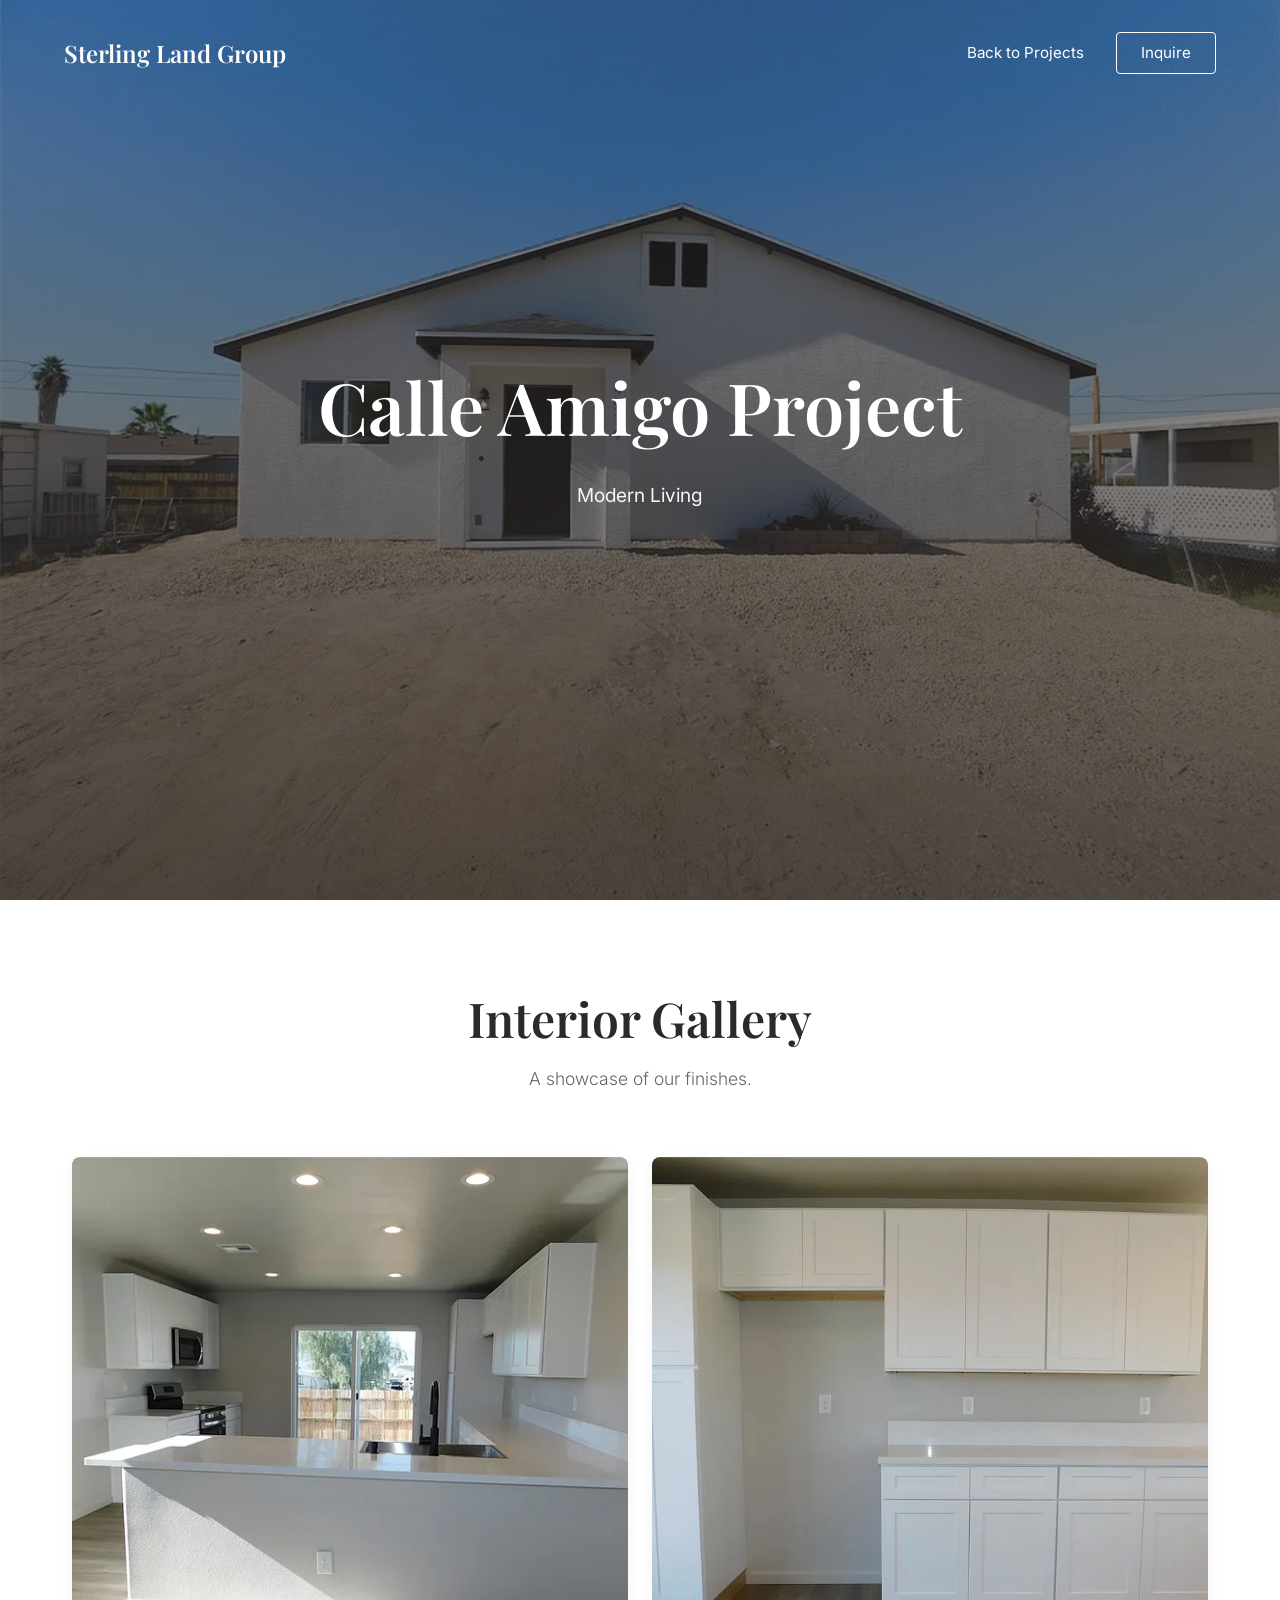
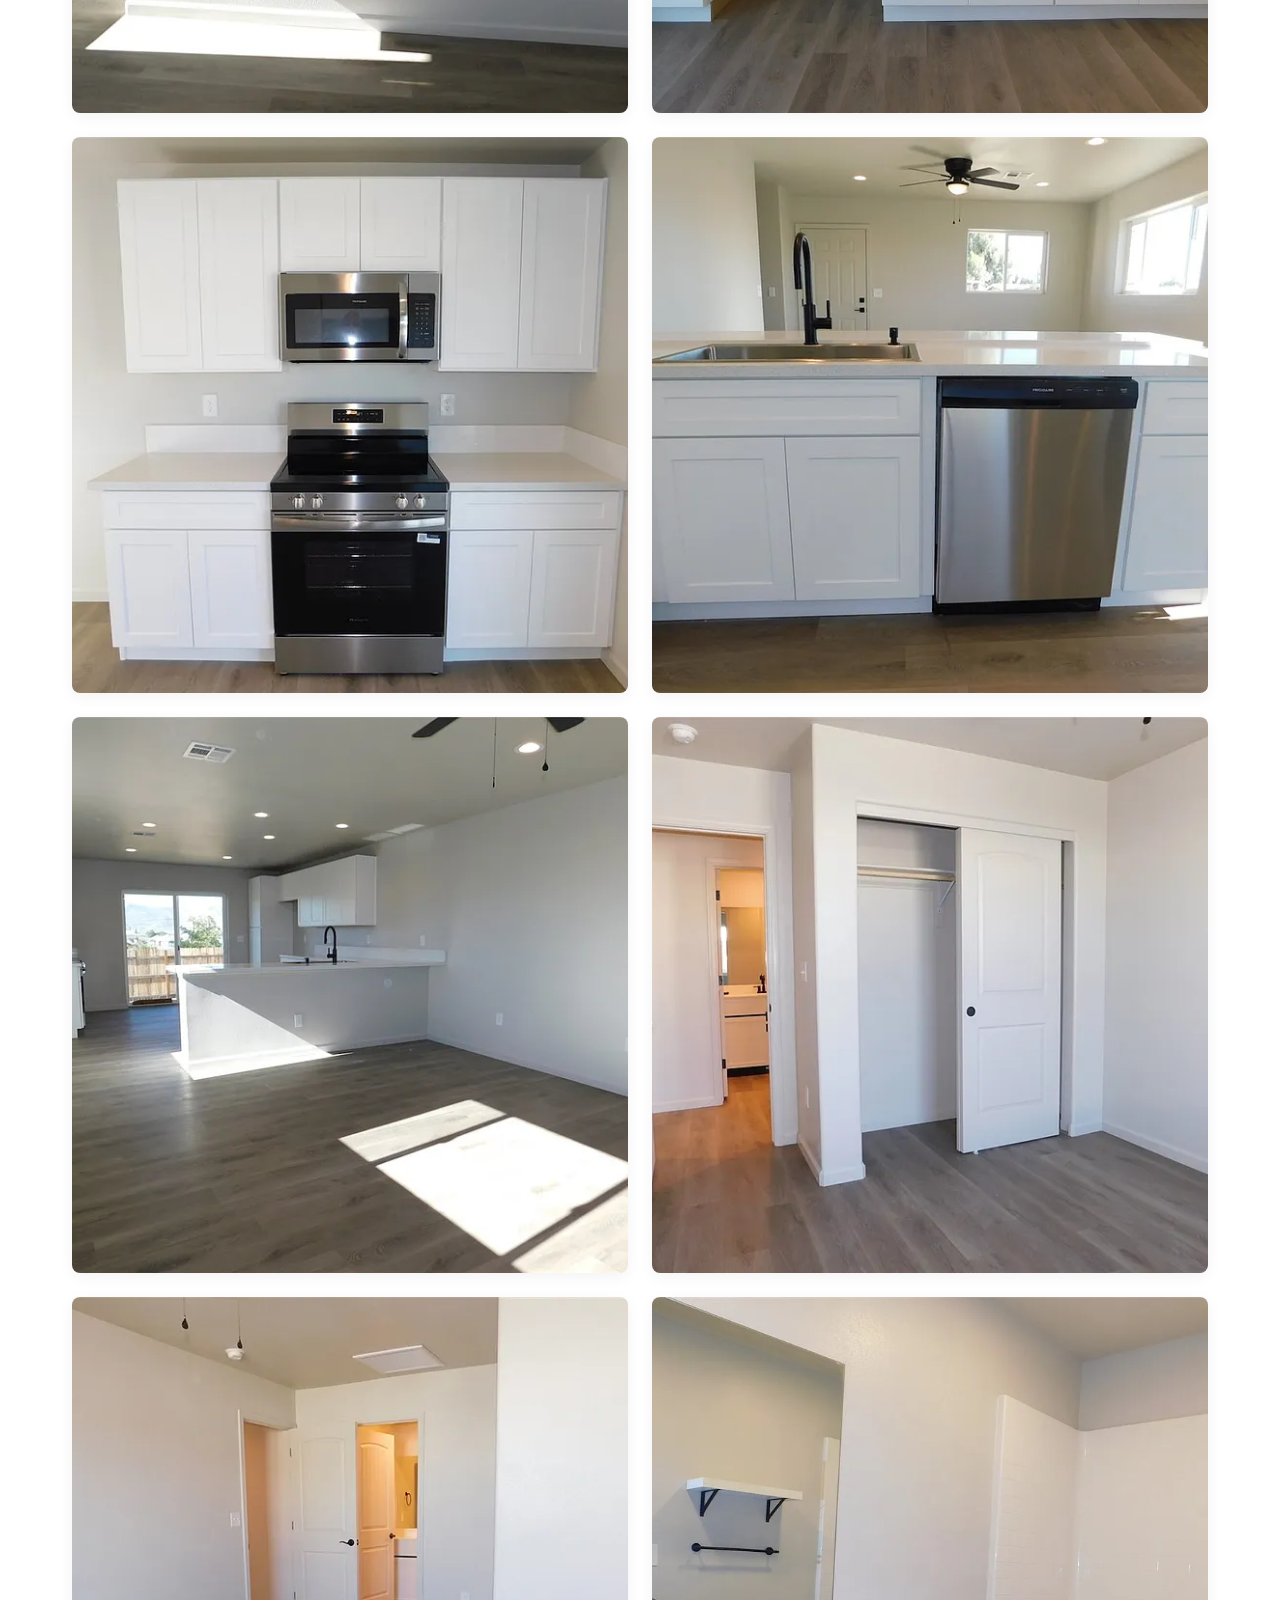
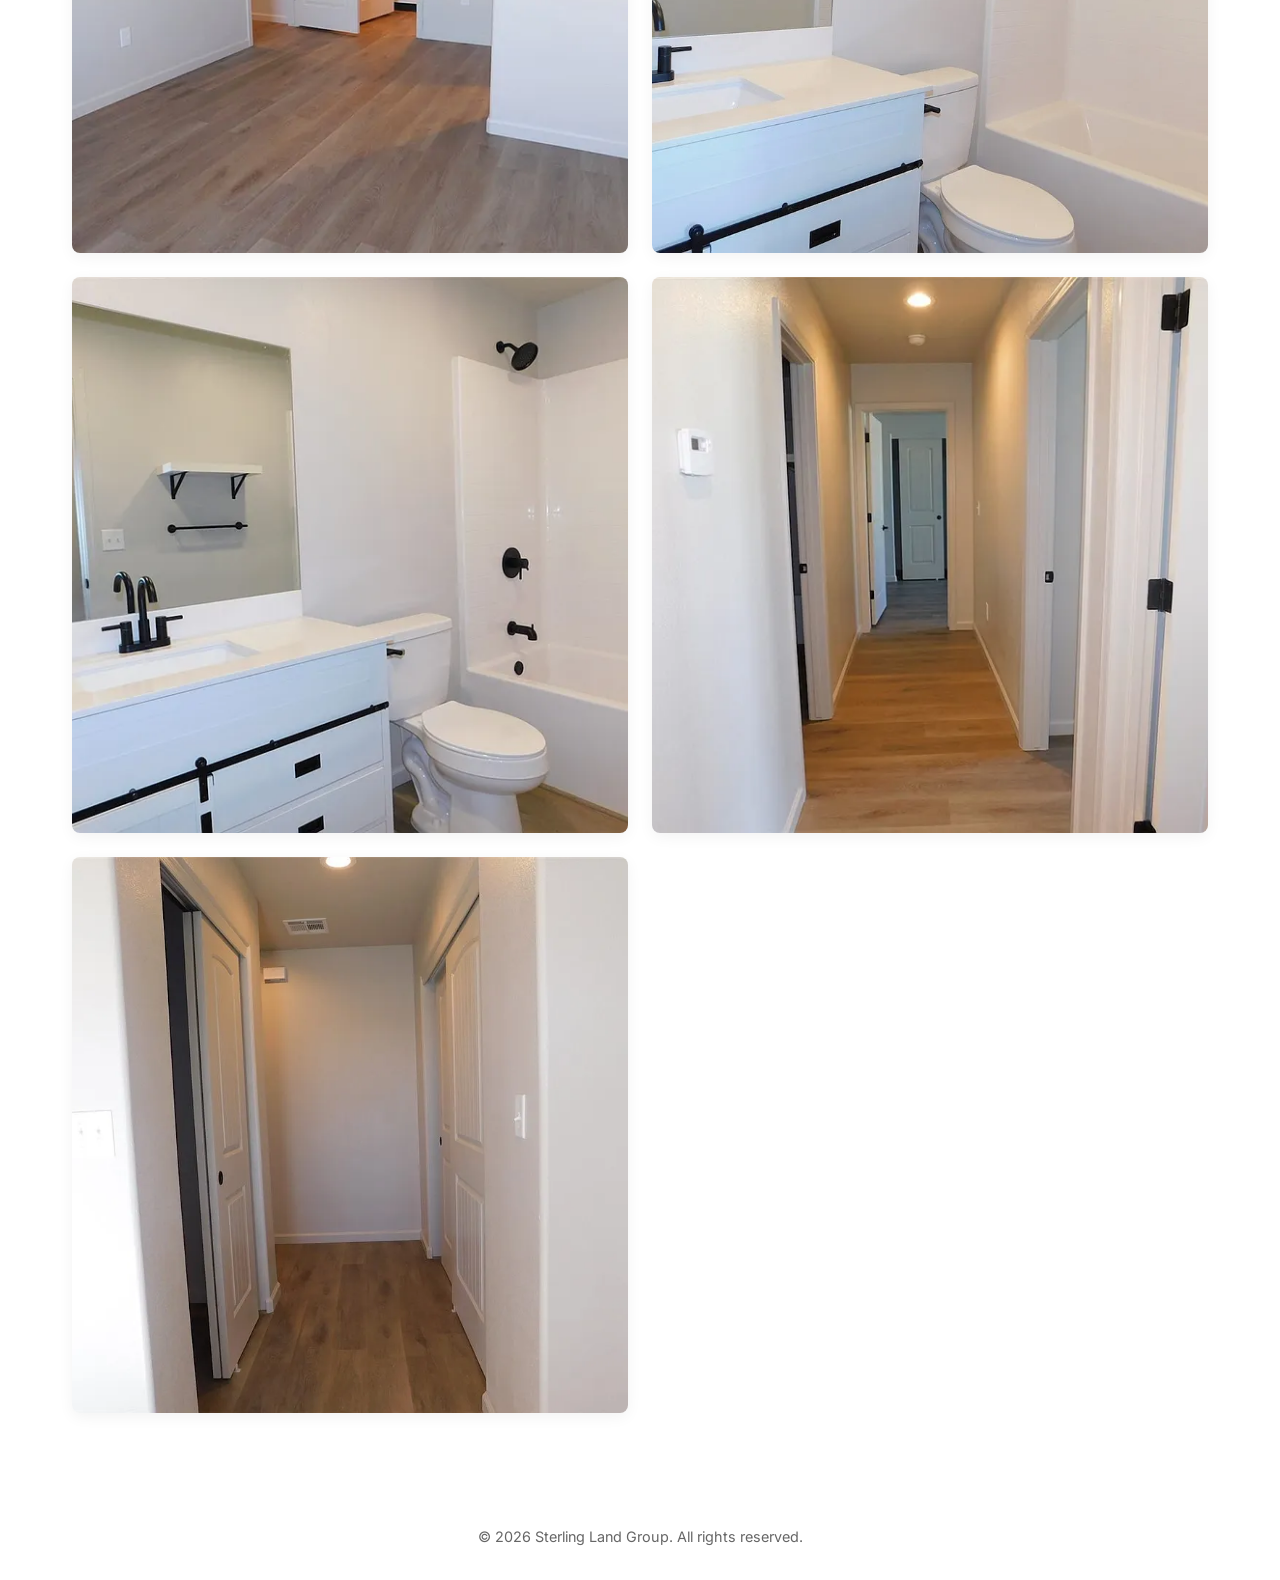
<file: calle-amigo.html>
<!DOCTYPE html>
<html lang="en">
<head>
    <meta charset="UTF-8">
    <meta name="viewport" content="width=device-width, initial-scale=1.0">
    <title>Calle Amigo Project | Portfolio</title>
    <link rel="preconnect" href="https://fonts.googleapis.com">
    <link rel="preconnect" href="https://fonts.gstatic.com" crossorigin>
    <link href="https://fonts.googleapis.com/css2?family=Inter:wght@300;400;500&family=Playfair+Display:wght@400;600;700&display=swap" rel="stylesheet">
    <link rel="stylesheet" href="style.css">
</head>
<body>

    <nav class="navbar">
        <div class="logo"><a href="index.html" style="text-decoration: none; color: inherit;">Sterling Land Group</a></div>
        <ul class="nav-links">
            <li><a href="index.html#projects">Back to Projects</a></li>
            <li><a href="index.html#contact" class="btn-outline">Inquire</a></li>
        </ul>
    </nav>

    <header class="hero" style="background-image: url('assets/images/calle-amigo/house-exterior.webp');">
        <div class="hero-overlay">
            <h1>Calle Amigo Project</h1>
            <p>Modern Living</p>
        </div>
    </header>

    <section class="container">
        <div class="section-header">
            <h2 class="section-title">Interior Gallery</h2>
            <p class="section-subtitle">A showcase of our finishes.</p>
        </div>

        <div class="interior-gallery">
            <img src="assets/images/calle-amigo/kitchen-view.webp" alt="Kitchen View">
            <img src="assets/images/calle-amigo/kitchen-cabinets.webp" alt="Kitchen Cabinets">
            <img src="assets/images/calle-amigo/kitchen-appliances.webp" alt="Kitchen Appliances">
            <img src="assets/images/calle-amigo/kitchen-sink.webp" alt="Kitchen Sink">
            <img src="assets/images/calle-amigo/living-room.webp" alt="Living Room">
            <img src="assets/images/calle-amigo/room.webp" alt="Bedroom">
            <img src="assets/images/calle-amigo/room1.webp" alt="Bedroom Alternate">
            <img src="assets/images/calle-amigo/bathroom.webp" alt="Primary Bathroom">
            <img src="assets/images/calle-amigo/bathroom2.webp" alt="Guest Bathroom">
            <img src="assets/images/calle-amigo/hallway.webp" alt="Hallway">
            <img src="assets/images/calle-amigo/hallway-closet.webp" alt="Hallway Closet">
        </div>
    </section>

    <footer>
        <p>&copy; 2026 Sterling Land Group. All rights reserved.</p>
    </footer>

</body>
</html>
</file>
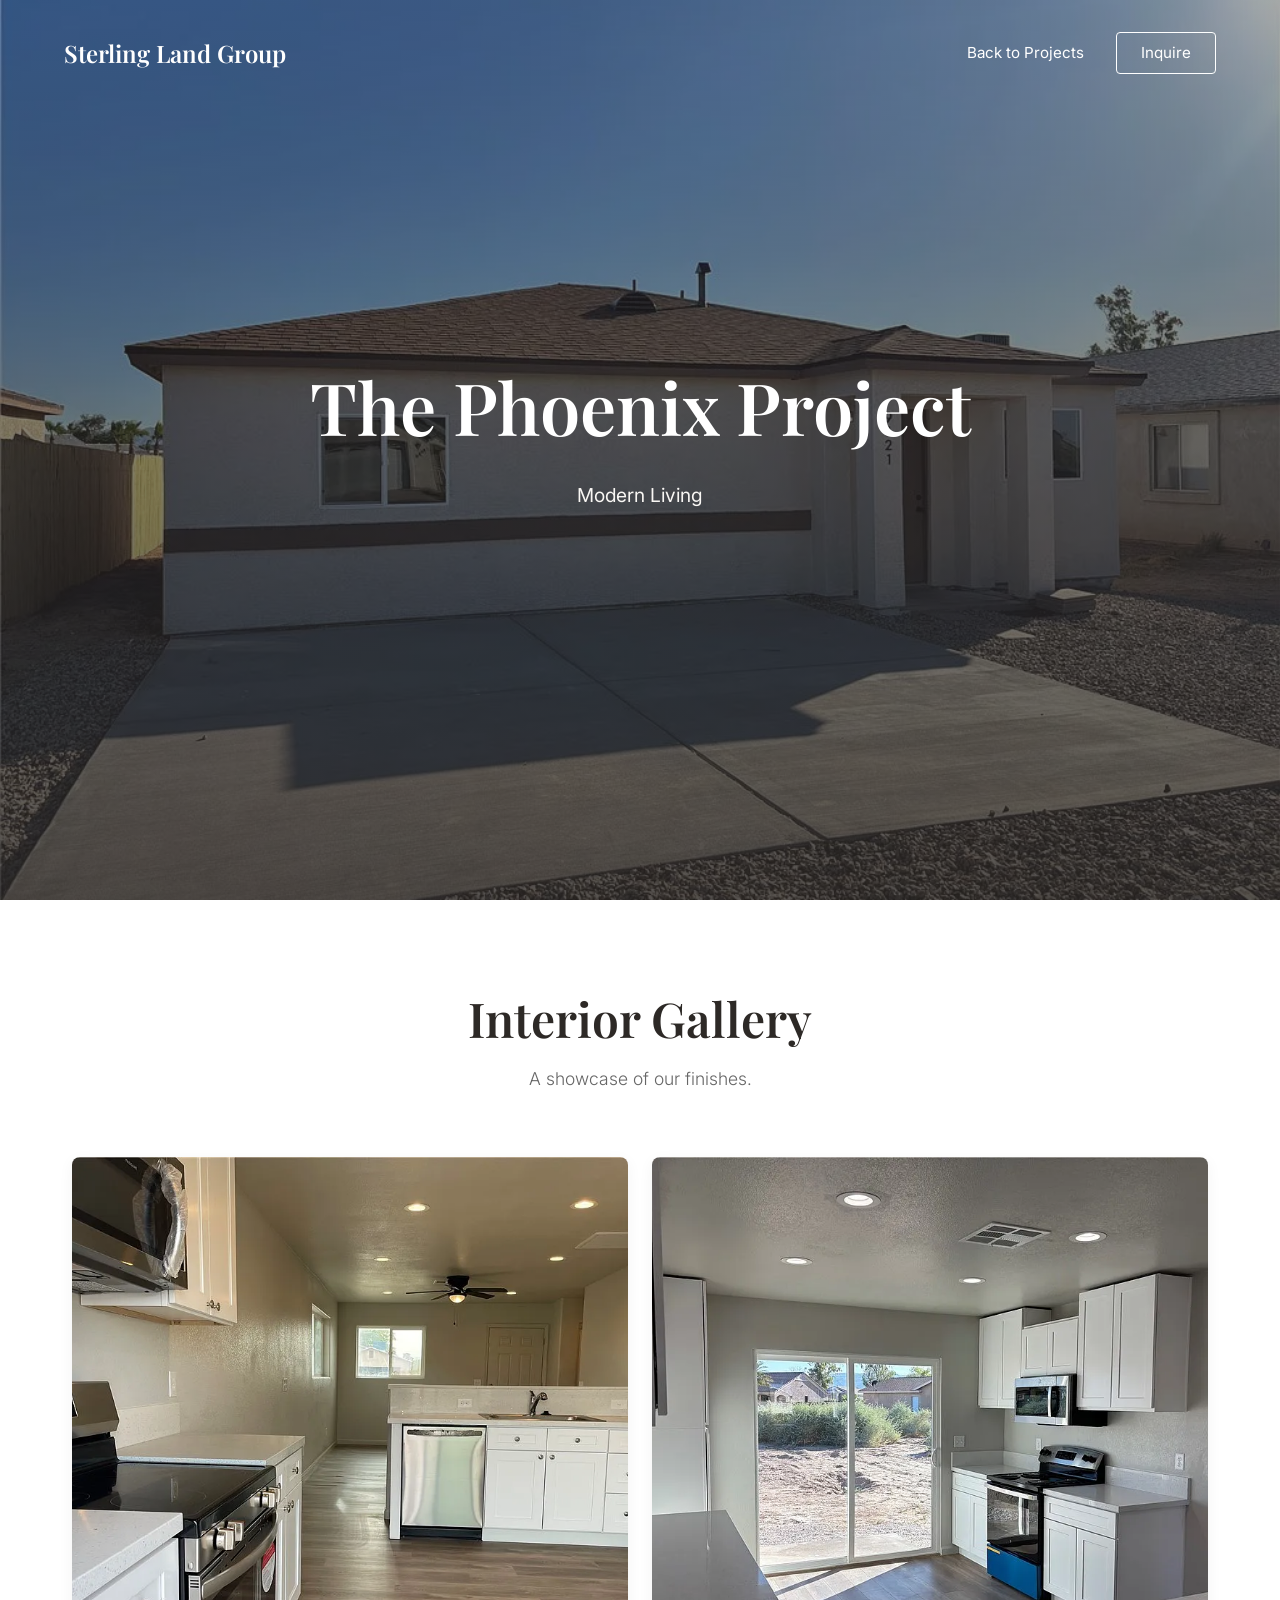
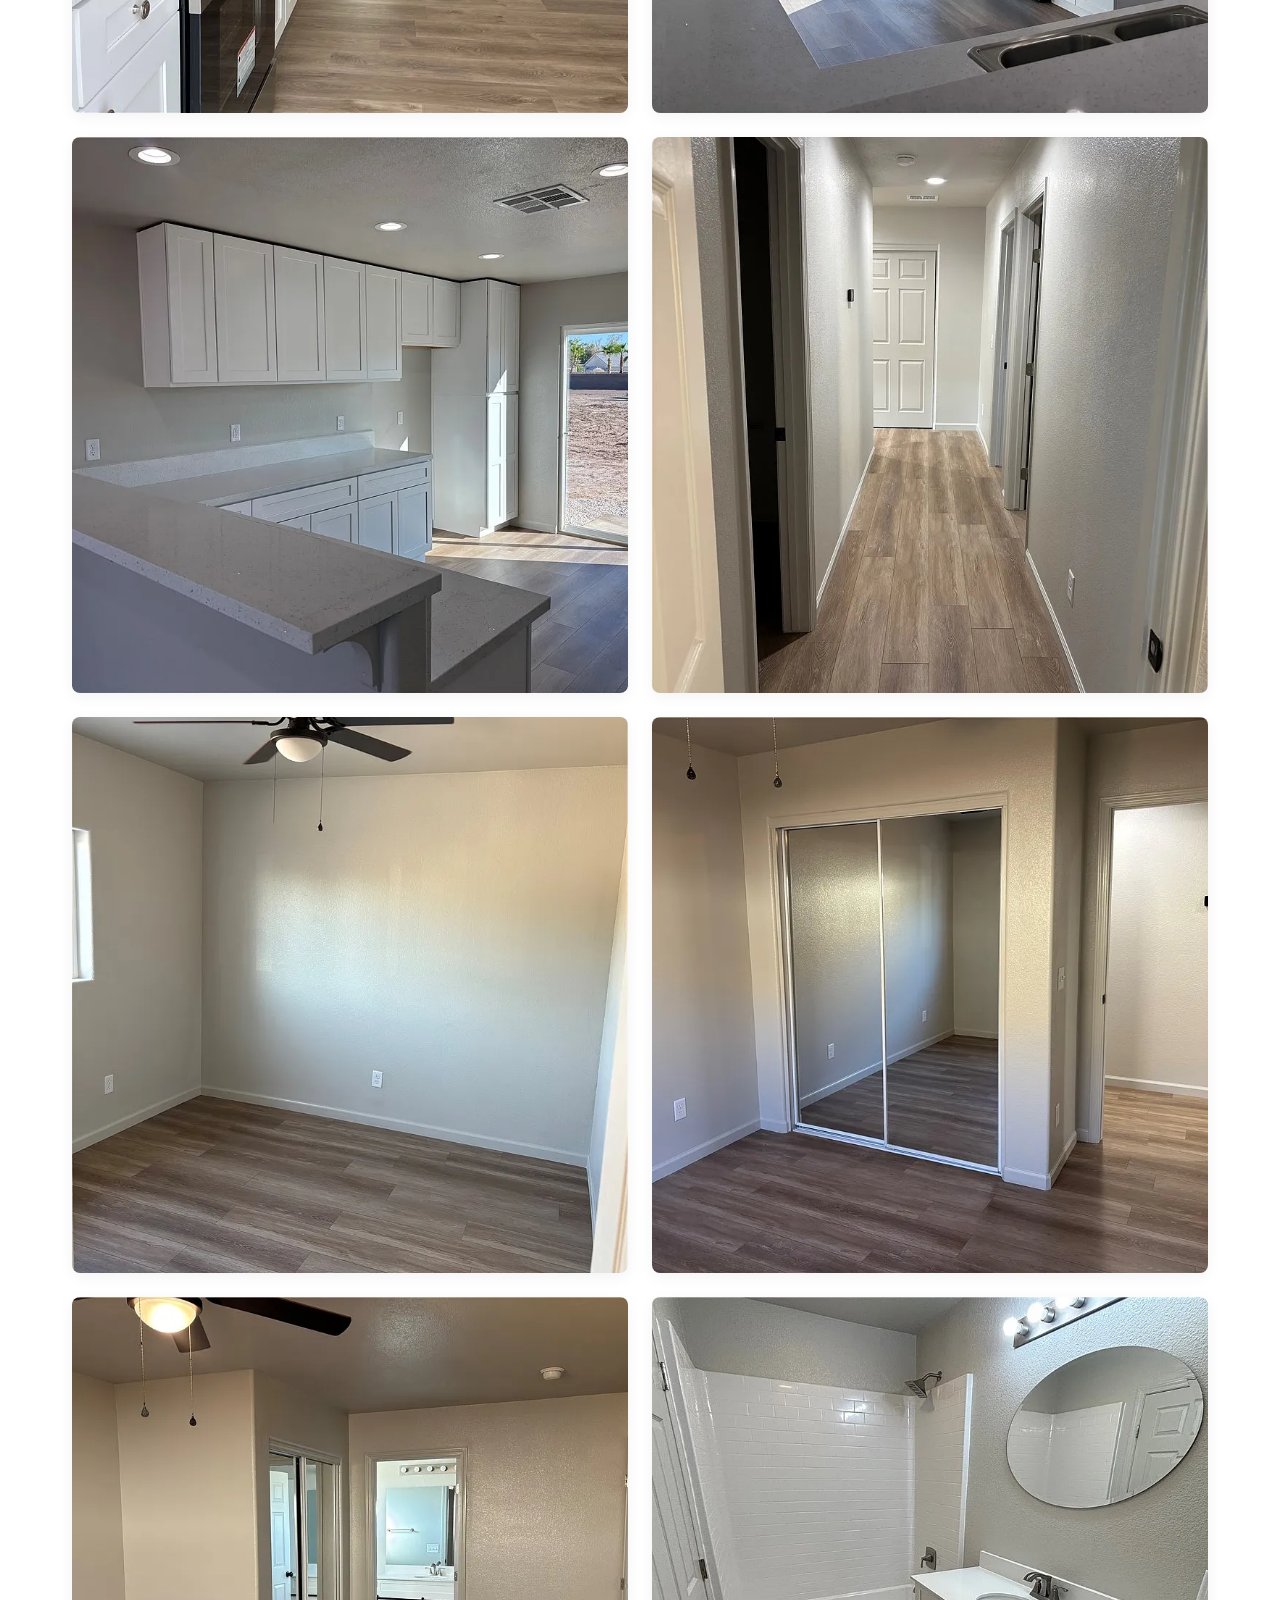
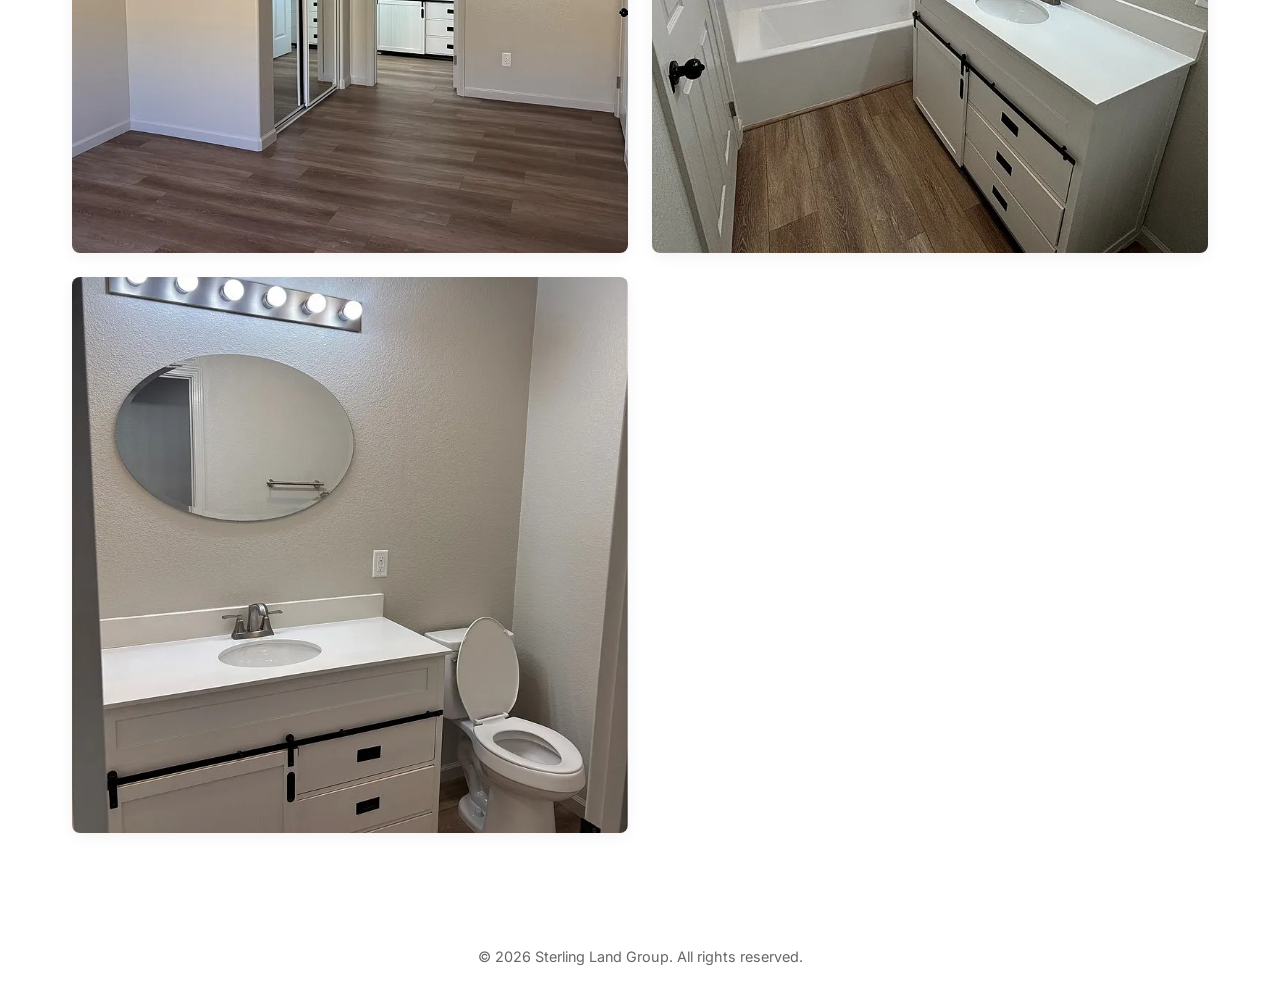
<file: phoenix.html>
<!DOCTYPE html>
<html lang="en">
<head>
    <meta charset="UTF-8">
    <meta name="viewport" content="width=device-width, initial-scale=1.0">
    <title>The Phoenix Project | Portfolio</title>
    <link rel="preconnect" href="https://fonts.googleapis.com">
    <link rel="preconnect" href="https://fonts.gstatic.com" crossorigin>
    <link href="https://fonts.googleapis.com/css2?family=Inter:wght@300;400;500&family=Playfair+Display:wght@400;600;700&display=swap" rel="stylesheet">
    <link rel="stylesheet" href="style.css">
</head>
<body>

    <nav class="navbar">
        <div class="logo"><a href="index.html" style="text-decoration: none; color: inherit;">Sterling Land Group</a></div>
        <ul class="nav-links">
            <li><a href="index.html#projects">Back to Projects</a></li>
            <li><a href="index.html#contact" class="btn-outline">Inquire</a></li>
        </ul>
    </nav>

    <header class="hero" style="background-image: url('assets/images/phoenix/s-phoenix-exterior.webp');">
        <div class="hero-overlay">
            <h1>The Phoenix Project</h1>
            <p>Modern Living</p>
        </div>
    </header>

    <section class="container">
        <div class="section-header">
            <h2 class="section-title">Interior Gallery</h2>
            <p class="section-subtitle">A showcase of our finishes.</p>
        </div>

        <div class="interior-gallery">
            <img src="assets/images/phoenix/s-phoenix-kitchen.webp" alt="Modern kitchen">
            <img src="assets/images/phoenix/s-phoenix-kitchen-back.webp" alt="Kitchen alternate view">
            <img src="assets/images/phoenix/s-phoenix-kitchen-cabinet.webp" alt="kitchen cabinetry details">
            <img src="assets/images/phoenix/s-phoenix-hallway.webp" alt="Hallway details">
            <img src="assets/images/phoenix/s-phoenix-room.webp" alt="Living space">
            <img src="assets/images/phoenix/s-phoenix-room1.webp" alt="Primary bedroom">
            <img src="assets/images/phoenix/s-phoenix-room2.webp" alt="Guest bedroom">
            <img src="assets/images/phoenix/s-phoenix-bathroom1.webp" alt="Guest bathroom">
            <img src="assets/images/phoenix/s-phoenix-bathroom.webp" alt="Primary bathroom">
        </div>
    </section>

    <footer>
        <p>&copy; 2026 Sterling Land Group. All rights reserved.</p>
    </footer>

</body>
</html>
</file>
<file: style.css>
/* --- Core Variables & Reset --- */
:root {
    --terracotta: #C0783F;
    --terracotta-hover: #A66533;
    --cream: #F9F7F4;
    --dark-earth: #2D2926;
    --text-muted: #666666;
    --white: #FFFFFF;
}

* {
    margin: 0;
    padding: 0;
    box-sizing: border-box;
}

body {
    font-family: 'Inter', sans-serif;
    color: var(--dark-earth);
    background-color: var(--white);
    line-height: 1.6;
}

.container {
    max-width: 1200px;
    margin: 0 auto;
    padding: 5rem 2rem;
}

/* --- Typography --- */
h1, h2, h3, .logo {
    font-family: 'Playfair Display', serif;
    font-weight: 600;
}

.section-header {
    text-align: center;
    margin-bottom: 4rem;
}

.section-title {
    font-size: 3rem;
    color: var(--dark-earth);
    margin-bottom: 0.5rem;
}

.section-subtitle {
    font-size: 1.1rem;
    color: var(--text-muted);
    font-weight: 300;
}

/* --- Navigation --- */
.navbar {
    position: absolute;
    top: 0;
    width: 100%;
    padding: 2rem 4rem;
    display: flex;
    justify-content: space-between;
    align-items: center;
    z-index: 10;
}

.navbar .logo {
    color: var(--white);
    font-size: 1.5rem;
}

.nav-links {
    display: flex;
    gap: 2rem;
    align-items: center;
    list-style: none;
}

.nav-links li {
    display: flex;
}

.nav-links a {
    color: var(--white);
    text-decoration: none;
    font-size: 0.95rem;
    transition: opacity 0.3s ease;
}

.nav-links a:hover {
    opacity: 0.8;
}

/* --- Buttons --- */
.btn-main {
    background-color: var(--terracotta);
    color: var(--white);
    padding: 0.8rem 2rem;
    border: none;
    border-radius: 4px;
    font-size: 1rem;
    cursor: pointer;
    text-decoration: none;
    transition: background-color 0.3s ease;
}

.btn-main:hover {
    background-color: var(--terracotta-hover);
}

.btn-outline {
    background-color: transparent;
    border: 1px solid var(--white);
    padding: 0.5rem 1.5rem;
    border-radius: 4px;
}

.btn-full {
    width: 100%;
    padding: 1rem;
    font-size: 1.1rem;
}

/* --- Hero Section --- */
.hero {
    height: 100vh; /* Full Viewport */
    background-color: var(--dark-earth); /* Solid fallback */
    background-image: url('assets/images/spanish-bay/spanish-bay-exterior.webp'); /* Homepage hero */
    background-size: cover;
    background-position: center;
    position: relative;
    display: flex;
    align-items: center;
    justify-content: center;
}

.hero-overlay {
    background: linear-gradient(rgba(45, 41, 38, 0.4), rgba(45, 41, 38, 0.8));
    width: 100%;
    height: 100%;
    display: flex;
    flex-direction: column;
    align-items: center;
    justify-content: center;
    text-align: center;
    padding: 0 2rem;
}

.hero h1 {
    color: var(--white);
    font-size: 4.5rem;
    margin-bottom: 1rem;
}

.hero p {
    color: var(--cream);
    font-size: 1.2rem;
    max-width: 700px;
    margin-bottom: 2.5rem;
}

/* --- Project Grid & Placeholders --- */
.project-grid {
    display: grid;
    grid-template-columns: repeat(3, 1fr);
    gap: 2.5rem;
}

.project-card h3 {
    margin-top: 1.5rem;
    font-size: 1.4rem;
    color: var(--dark-earth);
    transition: color 0.3s ease;
}

.project-card:hover h3 {
    color: var(--terracotta);
}

/* --- Services (What We Do) --- */
.services-grid {
    display: grid;
    grid-template-columns: repeat(3, 1fr);
    gap: 2.5rem;
}

.service {
    background-color: var(--cream);
    padding: 2.5rem 2rem;
    border-radius: 8px;
    border-top: 3px solid var(--terracotta);
    transition: transform 0.3s ease, box-shadow 0.3s ease;
}

.service:hover {
    transform: translateY(-4px);
    box-shadow: 0 8px 24px rgba(0,0,0,0.06);
}

.service h3 {
    font-size: 1.5rem;
    color: var(--dark-earth);
    margin-bottom: 0.75rem;
}

.service p {
    color: var(--text-muted);
    font-size: 1rem;
}

.project-placeholder {
    width: 100%;
    aspect-ratio: 3 / 2;
    background-color: var(--cream);
    border: 1px dashed #dcdcdc;
    border-radius: 8px;
    display: flex;
    align-items: center;
    justify-content: center;
    color: #a0a0a0;
    font-family: 'Inter', sans-serif;
    font-size: 0.85rem;
    text-transform: uppercase;
    letter-spacing: 1px;
    box-shadow: 0 4px 20px rgba(0,0,0,0.02);
    transition: transform 0.3s ease, box-shadow 0.3s ease;
}

/* --- Interior Project Gallery --- */
.interior-gallery {
    display: grid;
    grid-template-columns: repeat(2, 1fr); /* 2 columns for a high-end look */
    gap: 1.5rem;
}

.interior-gallery img {
    width: 100%;
    aspect-ratio: 1 / 1; /* Clean squares for the interior detail shots */
    object-fit: cover;
    border-radius: 8px;
    box-shadow: 0 4px 15px rgba(0,0,0,0.05);
    transition: transform 0.3s ease;
}

.interior-gallery img:hover {
    transform: scale(1.02);
}

/* --- Contact Form --- */
.contact-section {
    background-color: var(--cream);
    padding: 5rem 2rem;
    border-radius: 8px;
    margin-bottom: 5rem;
}

.contact-form {
    max-width: 700px;
    margin: 0 auto;
}

.form-row {
    display: grid;
    grid-template-columns: 1fr 1fr;
    gap: 1.5rem;
    margin-bottom: 1.5rem;
}

input, textarea {
    width: 100%;
    padding: 1rem;
    border: 1px solid #e0e0e0;
    border-radius: 4px;
    font-family: 'Inter', sans-serif;
    font-size: 1rem;
    background-color: var(--white);
}

input:focus, textarea:focus {
    outline: none;
    border-color: var(--terracotta);
}

textarea {
    margin-bottom: 1.5rem;
    resize: vertical;
}

/* --- Footer --- */
footer {
    text-align: center;
    padding: 2rem;
    color: var(--text-muted);
    font-size: 0.9rem;
}

/* --- Site Footer (rich) --- */
.site-footer {
    background-color: var(--dark-earth);
    color: var(--cream);
    text-align: left;
    padding: 4rem 2rem 1.5rem;
    font-size: 1rem;
}

.footer-content {
    max-width: 1200px;
    margin: 0 auto;
    display: grid;
    grid-template-columns: 1.5fr 1fr 1.5fr;
    gap: 2.5rem;
}

.footer-logo {
    font-family: 'Playfair Display', serif;
    color: var(--white);
    font-size: 1.5rem;
    margin-bottom: 0.75rem;
}

.footer-col h4 {
    color: var(--white);
    font-family: 'Inter', sans-serif;
    font-size: 1rem;
    font-weight: 500;
    margin-bottom: 0.75rem;
}

.footer-col p {
    color: rgba(249, 247, 244, 0.75);
    font-weight: 300;
    line-height: 1.6;
    margin-bottom: 0.5rem;
}

.footer-col a {
    color: var(--cream);
    text-decoration: none;
    transition: color 0.3s ease;
}

.footer-col a:hover {
    color: var(--terracotta);
}

.footer-bottom {
    max-width: 1200px;
    margin: 2.5rem auto 0;
    padding-top: 1.5rem;
    border-top: 1px solid rgba(255, 255, 255, 0.12);
    text-align: center;
}

.footer-bottom p {
    color: rgba(249, 247, 244, 0.55);
    font-size: 0.85rem;
}

/* --- Mobile Responsiveness --- */
@media (max-width: 768px) {
    .project-grid, .form-row, .services-grid, .footer-content {
        grid-template-columns: 1fr;
    }
    
    .hero h1 {
        font-size: 3rem;
    }

    /* Let the hero grow instead of the headline colliding with the stacked nav */
    .hero {
        height: auto;
        min-height: 100vh;
    }

    .hero-overlay {
        padding: 9.5rem 2rem 3rem;
    }

    /* Stack the nav so the logo + links never overflow a phone screen */
    .navbar {
        padding: 1.25rem 1.5rem;
        flex-direction: column;
        gap: 0.85rem;
    }

    .navbar .logo {
        font-size: 1.25rem;
        white-space: nowrap;
    }

    .nav-links {
        gap: 1rem;
        flex-wrap: wrap;
        justify-content: center;
    }

    .nav-links a {
        font-size: 0.85rem;
    }

    .nav-links .btn-outline {
        padding: 0.4rem 0.9rem;
    }

    .interior-gallery {
        grid-template-columns: 1fr; /* Stacks gallery photos on mobile */
    }
}
/* --- Very narrow phones (iPhone SE and similar) --- */
@media (max-width: 400px) {
    .hero h1 {
        font-size: 2.4rem;
    }

    /* nav wraps to two rows down here, so give the headline extra clearance */
    .hero-overlay {
        padding-top: 11rem;
    }

    .nav-links {
        gap: 0.6rem;
    }

    .nav-links a {
        font-size: 0.8rem;
    }

    .nav-links .btn-outline {
        padding: 0.35rem 0.7rem;
    }
}
</file>
